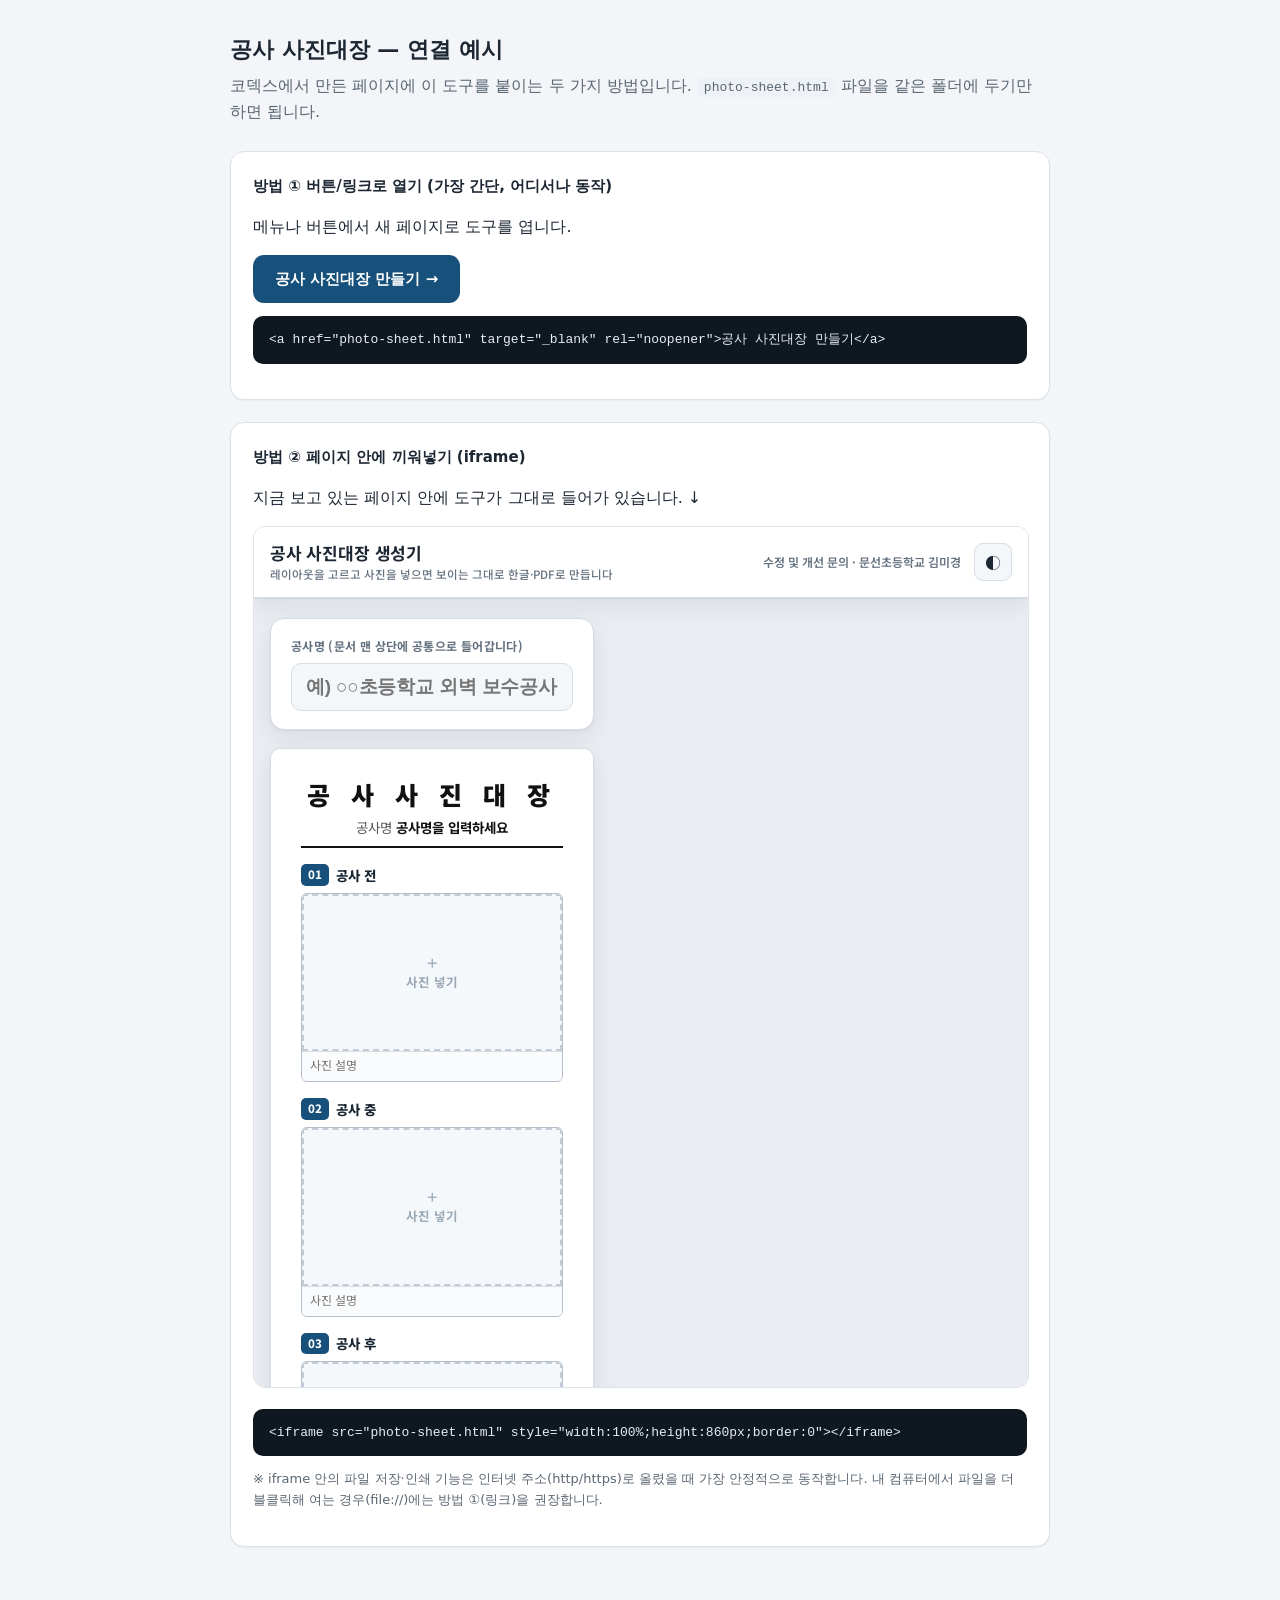
<file: example.html>
<!doctype html>
<html lang="ko">
<head>
<meta charset="utf-8">
<meta name="viewport" content="width=device-width, initial-scale=1">
<title>연결 예시</title>
<style>
  body{margin:0;font-family:"Noto Sans KR","Malgun Gothic","Apple SD Gothic Neo",system-ui,sans-serif;background:#f3f5f8;color:#1d2733;line-height:1.6}
  .wrap{max-width:820px;margin:0 auto;padding:32px 20px 60px}
  h1{font-size:22px;margin:0 0 6px}
  p.sub{margin:0 0 26px;color:#5a6672}
  .card{background:#fff;border:1px solid #dce2e8;border-radius:14px;padding:22px;margin-bottom:22px;box-shadow:0 1px 2px rgba(20,30,45,.05)}
  .card h2{font-size:15px;margin:0 0 10px}
  /* ① 링크/버튼으로 새 페이지 열기 */
  .open-btn{display:inline-block;background:#16507b;color:#fff;text-decoration:none;font-weight:700;font-size:15px;padding:12px 22px;border-radius:11px}
  .open-btn:hover{background:#1d6aa3}
  code{background:#eef2f6;padding:2px 7px;border-radius:5px;font-size:13px}
  pre{background:#0f1720;color:#e6edf3;padding:14px 16px;border-radius:10px;overflow:auto;font-size:13px;line-height:1.5}
  /* ② iframe 으로 페이지 안에 끼워넣기 */
  .frame{width:100%;height:860px;border:1px solid #dce2e8;border-radius:12px;background:#fff}
  .note{font-size:13px;color:#5a6672;margin-top:8px}
</style>
</head>
<body>
<div class="wrap">
  <h1>공사 사진대장 — 연결 예시</h1>
  <p class="sub">코덱스에서 만든 페이지에 이 도구를 붙이는 두 가지 방법입니다. <code>photo-sheet.html</code> 파일을 같은 폴더에 두기만 하면 됩니다.</p>

  <div class="card">
    <h2>방법 ① 버튼/링크로 열기 (가장 간단, 어디서나 동작)</h2>
    <p>메뉴나 버튼에서 새 페이지로 도구를 엽니다.</p>
    <a class="open-btn" href="photo-sheet.html" target="_blank" rel="noopener">공사 사진대장 만들기 →</a>
    <pre>&lt;a href="photo-sheet.html" target="_blank" rel="noopener"&gt;공사 사진대장 만들기&lt;/a&gt;</pre>
  </div>

  <div class="card">
    <h2>방법 ② 페이지 안에 끼워넣기 (iframe)</h2>
    <p>지금 보고 있는 페이지 안에 도구가 그대로 들어가 있습니다. ↓</p>
    <iframe class="frame" src="photo-sheet.html" title="공사 사진대장 생성기"></iframe>
    <pre>&lt;iframe src="photo-sheet.html" style="width:100%;height:860px;border:0"&gt;&lt;/iframe&gt;</pre>
    <p class="note">※ iframe 안의 파일 저장·인쇄 기능은 인터넷 주소(http/https)로 올렸을 때 가장 안정적으로 동작합니다. 내 컴퓨터에서 파일을 더블클릭해 여는 경우(file://)에는 방법 ①(링크)을 권장합니다.</p>
  </div>
</div>
</body>
</html>
</file>
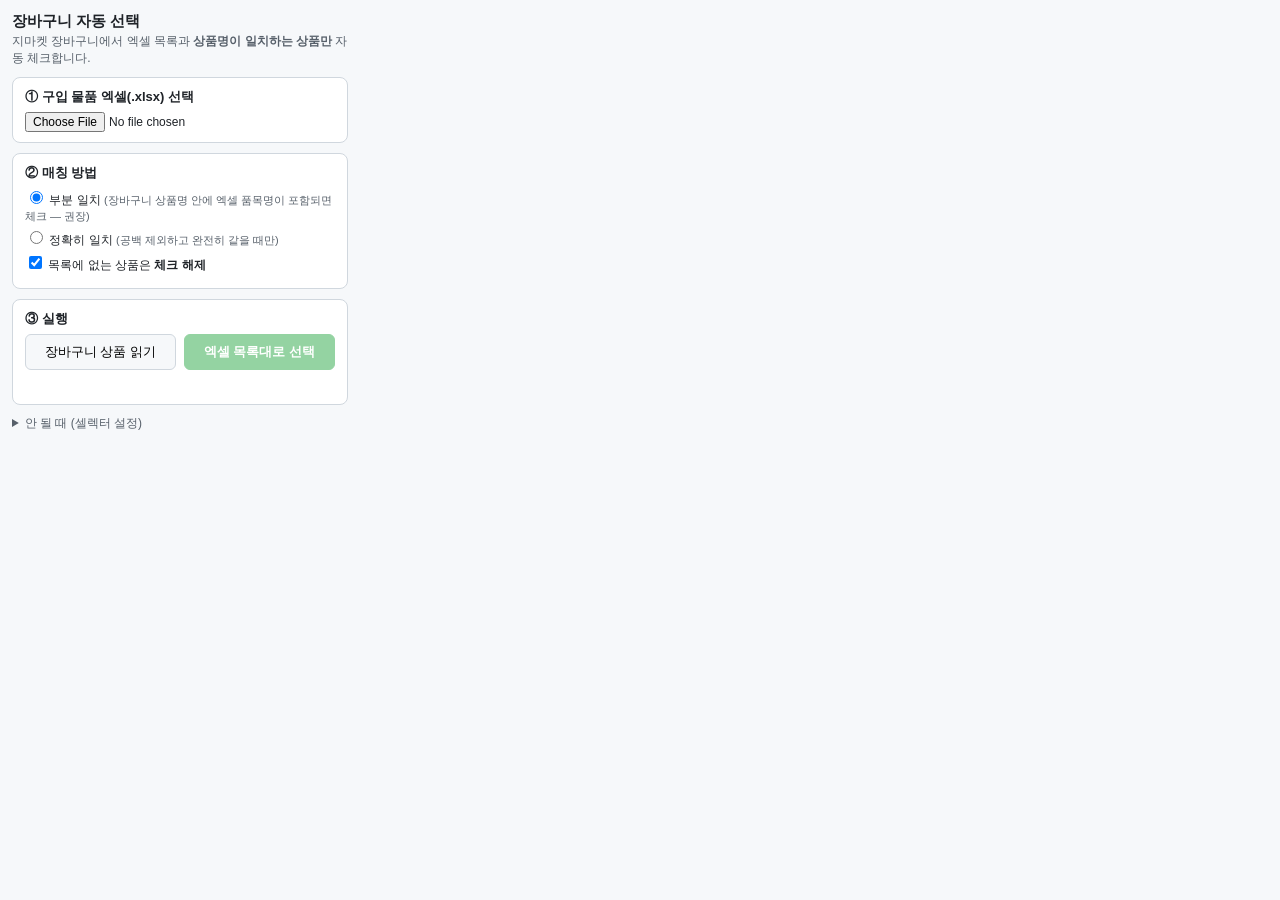
<file: gmarket-cart-extension/popup.html>
<!doctype html>
<html lang="ko">
<head>
  <meta charset="utf-8" />
  <title>장바구니 자동 선택</title>
  <link rel="stylesheet" href="popup.css" />
</head>
<body>
  <header>
    <h1>장바구니 자동 선택</h1>
    <p class="sub">지마켓 장바구니에서 엑셀 목록과 <b>상품명이 일치하는 상품만</b> 자동 체크합니다.</p>
  </header>

  <section class="card">
    <label class="step">① 구입 물품 엑셀(.xlsx) 선택</label>
    <input type="file" id="file" accept=".xlsx,.xls,.csv" />
    <div id="fileInfo" class="muted"></div>
    <div id="itemList" class="itemlist" hidden></div>
  </section>

  <section class="card">
    <label class="step">② 매칭 방법</label>
    <label class="opt"><input type="radio" name="match" value="partial" checked /> 부분 일치 <span class="muted">(장바구니 상품명 안에 엑셀 품목명이 포함되면 체크 — 권장)</span></label>
    <label class="opt"><input type="radio" name="match" value="exact" /> 정확히 일치 <span class="muted">(공백 제외하고 완전히 같을 때만)</span></label>
    <label class="opt"><input type="checkbox" id="uncheckRest" checked /> 목록에 없는 상품은 <b>체크 해제</b></label>
  </section>

  <section class="card">
    <label class="step">③ 실행</label>
    <div class="btnrow">
      <button id="scanBtn" class="secondary">장바구니 상품 읽기</button>
      <button id="runBtn" class="primary" disabled>엑셀 목록대로 선택</button>
    </div>
    <div id="status" class="status"></div>
    <div id="result" class="result" hidden></div>
  </section>

  <footer>
    <details>
      <summary>안 될 때 (셀렉터 설정)</summary>
      <p class="muted small">
        지마켓이 장바구니 화면을 개편하면 상품을 못 찾을 수 있습니다.
        먼저 <b>장바구니 상품 읽기</b>로 인식되는 상품명을 확인하세요.
        0개로 나오면 <code>content.js</code> 상단의 <code>SELECTORS</code> 값을 실제 화면에 맞게 수정해야 합니다.
        최종 <b>결제·주문</b>은 안전을 위해 직접 눌러 주세요.
      </p>
    </details>
  </footer>

  <script src="lib/xlsx.full.min.js"></script>
  <script src="popup.js"></script>
</body>
</html>
</file>
<file: gmarket-cart-extension/popup.css>
* { box-sizing: border-box; }
body {
  width: 360px;
  margin: 0;
  padding: 12px;
  font-family: -apple-system, BlinkMacSystemFont, "Malgun Gothic", "맑은 고딕", sans-serif;
  font-size: 13px;
  color: #1f2328;
  background: #f6f8fa;
}
header h1 { font-size: 15px; margin: 0 0 2px; }
.sub { margin: 0 0 10px; color: #57606a; font-size: 12px; }
.card {
  background: #fff;
  border: 1px solid #d0d7de;
  border-radius: 8px;
  padding: 10px 12px;
  margin-bottom: 10px;
}
.step { display: block; font-weight: 600; margin-bottom: 6px; }
input[type="file"] { width: 100%; font-size: 12px; }
.muted { color: #57606a; }
.small { font-size: 11px; line-height: 1.5; }
.itemlist {
  margin-top: 8px;
  max-height: 120px;
  overflow: auto;
  border: 1px solid #eaeef2;
  border-radius: 6px;
  padding: 6px 8px;
  background: #fafbfc;
  font-size: 12px;
}
.itemlist div { padding: 1px 0; }
.opt { display: block; margin: 4px 0; font-size: 12px; cursor: pointer; }
.opt .muted { font-size: 11px; }
.btnrow { display: flex; gap: 8px; }
button {
  flex: 1;
  padding: 8px 10px;
  border-radius: 6px;
  border: 1px solid #d0d7de;
  font-size: 13px;
  cursor: pointer;
}
button.primary { background: #1f883d; color: #fff; border-color: #1a7f37; font-weight: 600; }
button.primary:disabled { background: #94d3a2; border-color: #94d3a2; cursor: not-allowed; }
button.secondary { background: #f6f8fa; }
.status { margin-top: 8px; font-size: 12px; color: #57606a; min-height: 16px; }
.result {
  margin-top: 8px;
  padding: 8px;
  border-radius: 6px;
  background: #ddf4ff;
  border: 1px solid #b6e3ff;
  font-size: 12px;
  line-height: 1.6;
}
.result .warn { color: #9a6700; }
.result ul { margin: 4px 0 0; padding-left: 18px; }
footer { font-size: 12px; }
footer code { background: #eaeef2; padding: 1px 4px; border-radius: 4px; }
footer summary { cursor: pointer; color: #57606a; }
</file>
